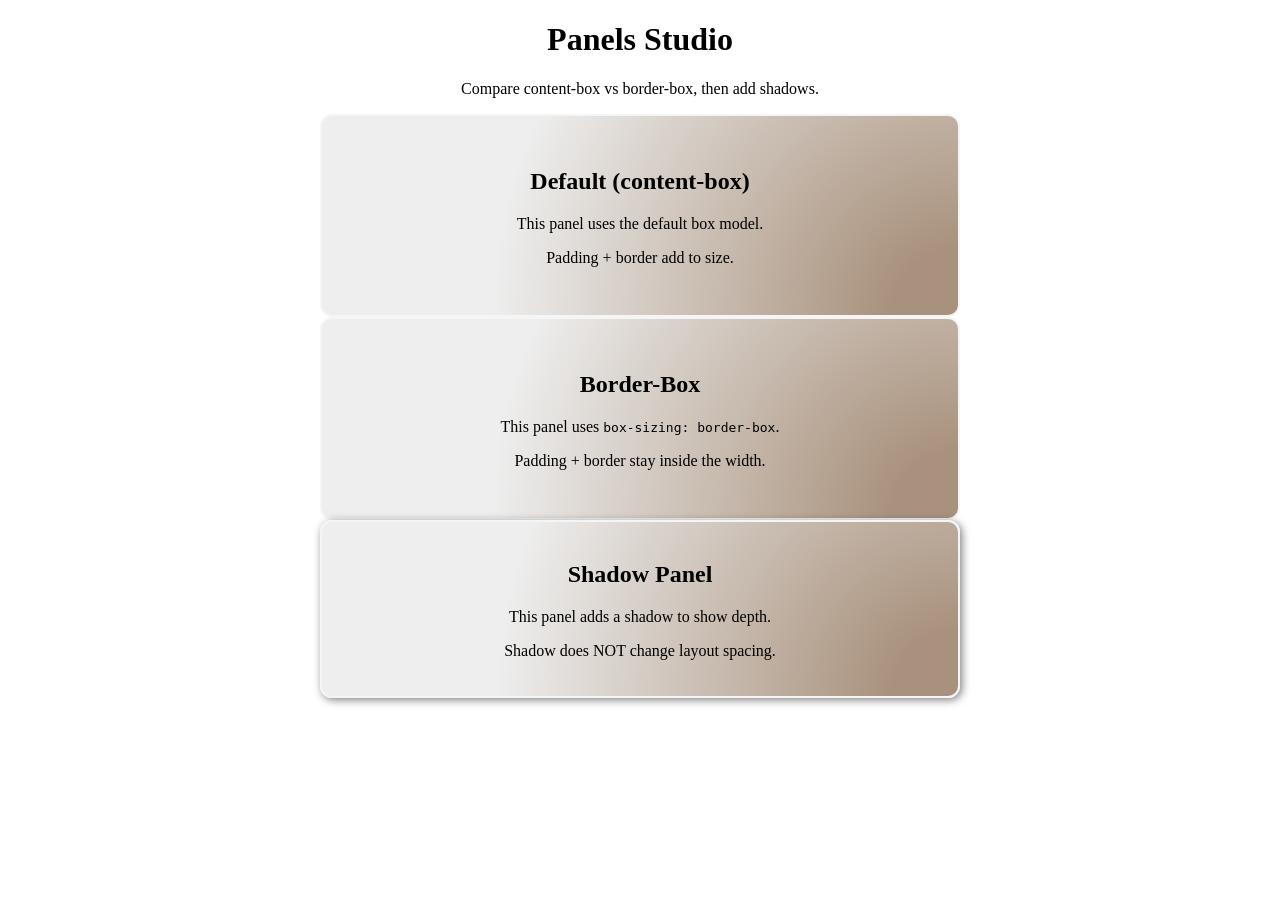
<file: box-model/panels-studio/index.html>
<!DOCTYPE html>
<html lang="en">

<head>
    <meta charset="UTF-8">
    <meta name="viewport" content="width=device-width, initial-scale=1.0">
    <title>Panels Studio</title>
    <link rel="stylesheet" href="/box-model/panels-studio/styles.css">
</head>

<body>
    <main class="page">
        <h1>Panels Studio</h1>
        <p class="subtitle">Compare content-box vs border-box, then add shadows.</p>

        <section class="row">
            <div class="panel panel--default">
                <h2>Default (content-box)</h2>
                <p>This panel uses the default box model.</p>
                <p class="small">Padding + border add to size.</p>
            </div>

            <div class="panel panel--borderbox">
                <h2>Border-Box</h2>
                <p>This panel uses <code>box-sizing: border-box</code>.</p>
                <p class="small">Padding + border stay inside the width.</p>
            </div>

            <div class="panel panel--shadow">
                <h2>Shadow Panel</h2>
                <p>This panel adds a shadow to show depth.</p>
                <p class="small">Shadow does NOT change layout spacing.</p>
            </div>
        </section>
    </main>
</body>

</html>
</file>
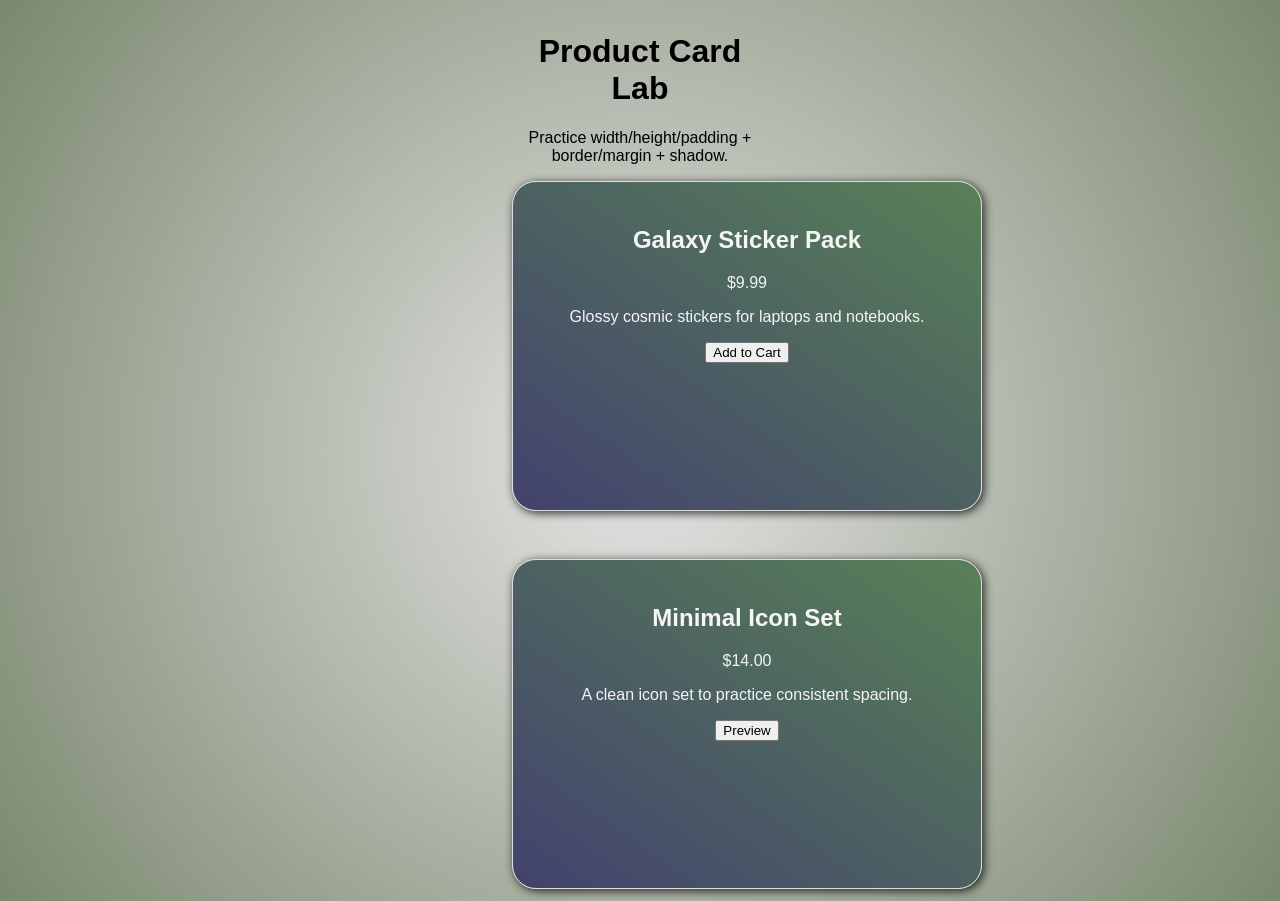
<file: box-model/product-card/index.html>
<!DOCTYPE html>
<html lang="en">

<head>
    <meta charset="UTF-8" />
    <meta name="viewport" content="width=device-width, initial-scale=1.0" />
    <title>Product Card Lab</title>
    <link rel="stylesheet" href="/box-model/product-card/styles.css" />
</head>

<body>
    <main class="page">
        <h1>Product Card Lab</h1>
        <p class="subtitle">Practice width/height/padding + border/margin + shadow.</p>

        <section class="grid">
            <article class="card" id="cardA">
                <h2 class="card__title">Galaxy Sticker Pack</h2>
                <p class="card__price">$9.99</p>
                <p class="card__desc">Glossy cosmic stickers for laptops and notebooks.</p>
                <button class="card__btn">Add to Cart</button>
            </article>

            <article class="card" id="cardB">
                <h2 class="card__title">Minimal Icon Set</h2>
                <p class="card__price">$14.00</p>
                <p class="card__desc">A clean icon set to practice consistent spacing.</p>
                <button class="card__btn">Preview</button>
            </article>
        </section>
    </main>
</body>

</html>
</file>
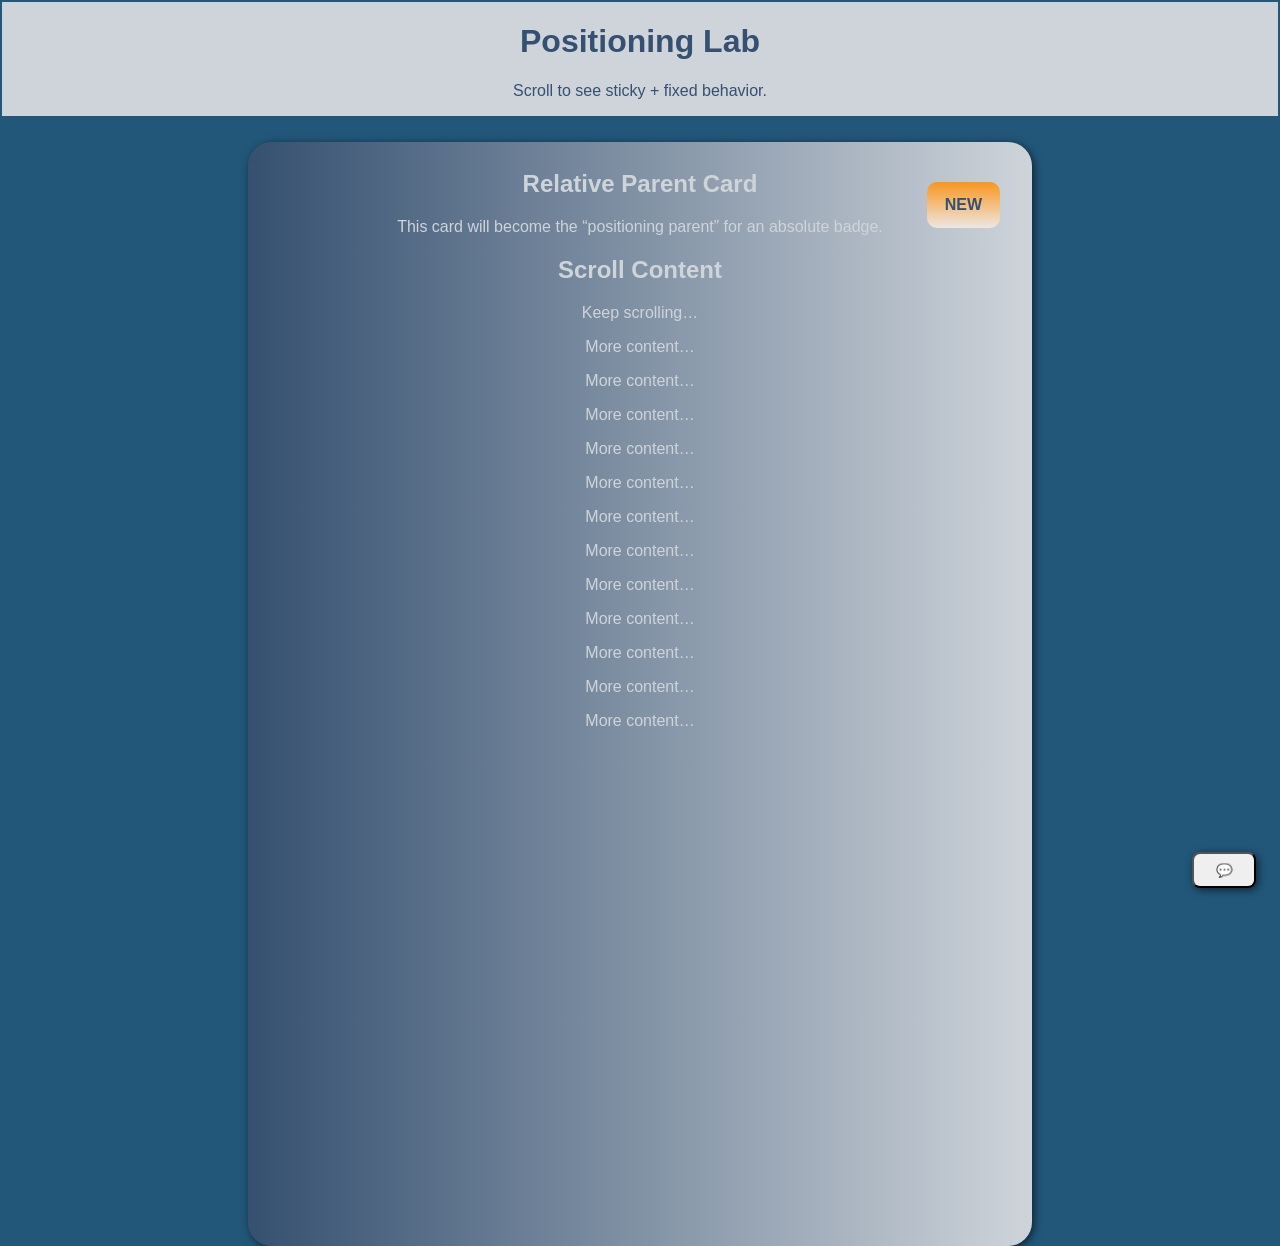
<file: layout-and-positioning/badge-popup/index.html>
<!DOCTYPE html>
<html lang="en">

<head>
    <meta charset="UTF-8">
    <meta name="viewport" content="width=device-width, initial-scale=1.0">
    <title>Badge Popup</title>
    <link rel="stylesheet" href="/layout-and-positioning/badge-popup/styles.css">
</head>

<body>
    <header class="sticky-header">
        <h1>Positioning Lab</h1>
        <p class="small">Scroll to see sticky + fixed behavior.</p>
    </header>

    <main class="page">
        <section class="card relative-parent">
            <h2>Relative Parent Card</h2>
            <p>This card will become the “positioning parent” for an absolute badge.</p>
            <span class="badge">NEW</span>
        </section>

        <section class="content">
            <h2>Scroll Content</h2>
            <p>Keep scrolling…</p>
            <div class="filler">
                <p>More content…</p>
                <p>More content…</p>
                <p>More content…</p>
                <p>More content…</p>
                <p>More content…</p>
                <p>More content…</p>
                <p>More content…</p>
                <p>More content…</p>
                <p>More content…</p>
                <p>More content…</p>
                <p>More content…</p>
                <p>More content…</p>
            </div>
        </section>
    </main>

    <button class="chat-fab" aria-label="Open chat">💬</button>
</body>

</html>
</file>
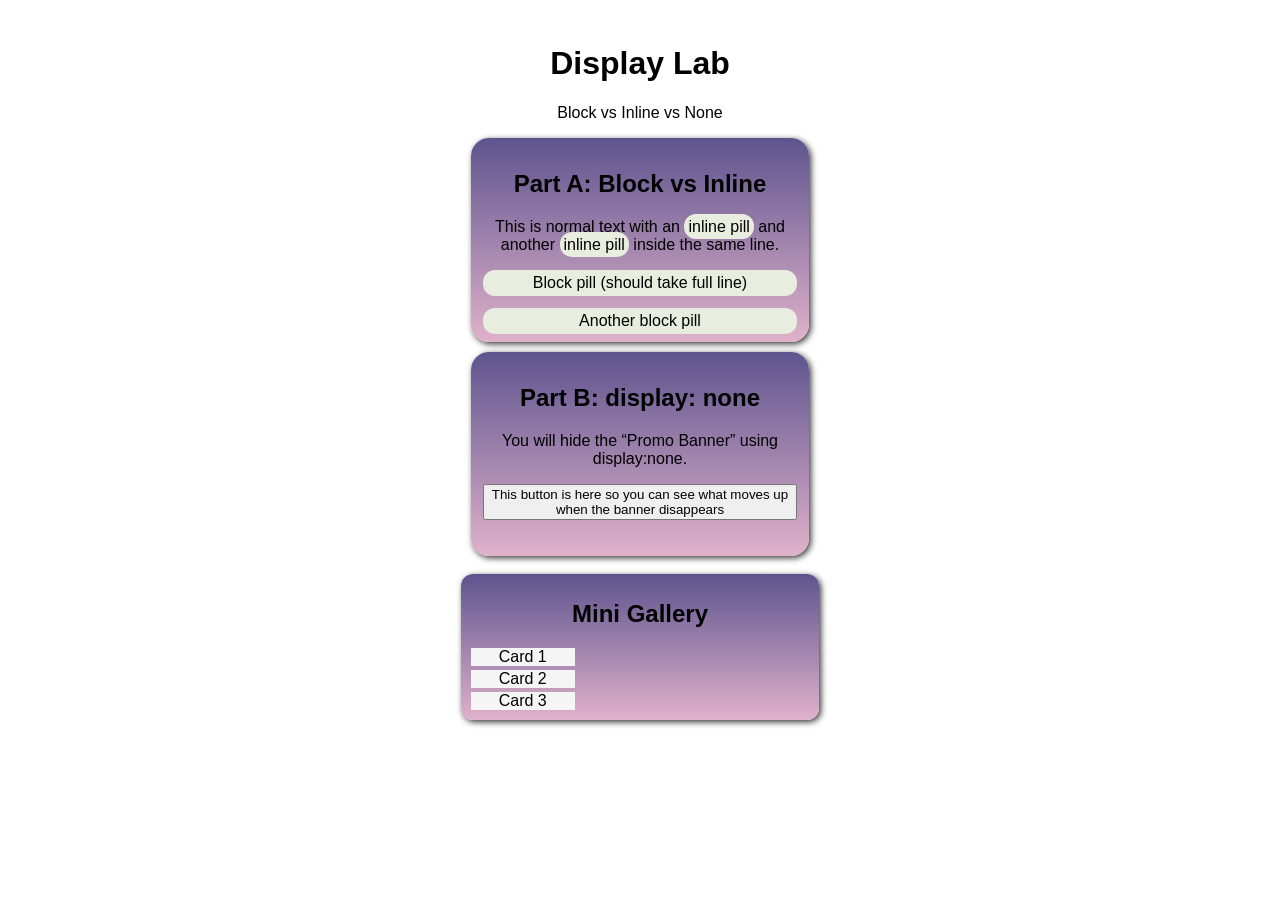
<file: layout-and-positioning/display-gallery/index.html>
<!DOCTYPE html>
<html lang="en">

<head>
    <meta charset="UTF-8">
    <meta name="viewport" content="width=device-width, initial-scale=1.0">
    <title>Toggle Gallery</title>
    <link rel="stylesheet" href="/layout-and-positioning/display-gallery/styles.css">
</head>

<body>
    <main class="page">
        <h1>Display Lab</h1>
        <p class="subtitle">Block vs Inline vs None</p>

        <section class="demo">
            <h2>Part A: Block vs Inline</h2>
            <p>
                This is normal text with an
                <span class="pill pill--inline">inline pill</span>
                and another
                <span class="pill pill--inline">inline pill</span>
                inside the same line.
            </p>

            <div class="pill pill--block">Block pill (should take full line)</div>
            <div class="pill pill--block">Another block pill</div>
        </section>

        <section class="demo">
            <h2>Part B: display: none</h2>
            <p class="small">You will hide the “Promo Banner” using display:none.</p>
            <div class="banner">🔥 Promo Banner: 50% off (hide me)</div>
            <button class="btn">This button is here so you can see what moves up when the banner disappears</button>
        </section>

        <section class="grid">
            <h2>Mini Gallery</h2>
            <div class="card">Card 1</div>
            <div class="card">Card 2</div>
            <div class="card">Card 3</div>
        </section>
    </main>
</body>

</html>
</file>
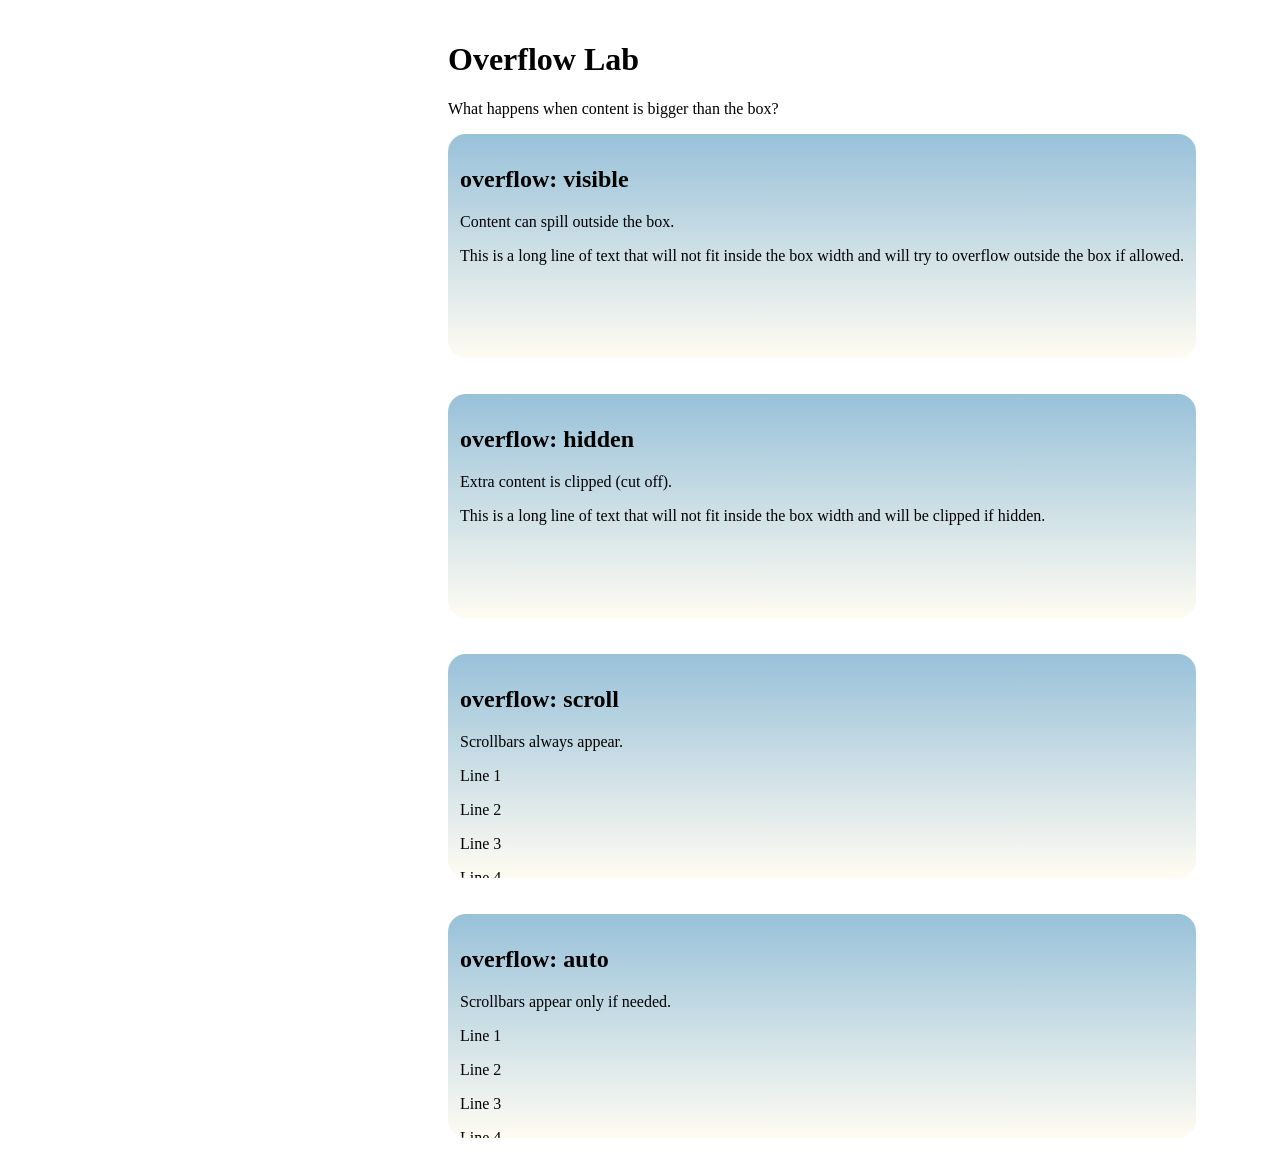
<file: layout-and-positioning/scroll-card/index.html>
<!DOCTYPE html>
<html lang="en">

<head>
    <meta charset="UTF-8">
    <meta name="viewport" content="width=device-width, initial-scale=1.0">
    <title>Scroll Card</title>
    <link rel="stylesheet" href="/layout-and-positioning/scroll-card/styles.css">
</head>

<body>
    <main class="page">
        <h1>Overflow Lab</h1>
        <p class="subtitle">What happens when content is bigger than the box?</p>

        <section class="row">
            <article class="box box--visible">
                <h2>overflow: visible</h2>
                <p class="small">Content can spill outside the box.</p>
                <div class="long-content">
                    This is a long line of text that will not fit inside the box width and will try to overflow outside
                    the box if allowed.
                </div>
            </article>

            <article class="box box--hidden">
                <h2>overflow: hidden</h2>
                <p class="small">Extra content is clipped (cut off).</p>
                <div class="long-content">
                    This is a long line of text that will not fit inside the box width and will be clipped if hidden.
                </div>
            </article>

            <article class="box box--scroll">
                <h2>overflow: scroll</h2>
                <p class="small">Scrollbars always appear.</p>
                <div class="tall-content">
                    <p>Line 1</p>
                    <p>Line 2</p>
                    <p>Line 3</p>
                    <p>Line 4</p>
                    <p>Line 5</p>
                    <p>Line 6</p>
                    <p>Line 7</p>
                    <p>Line 8</p>
                </div>
            </article>

            <article class="box box--auto">
                <h2>overflow: auto</h2>
                <p class="small">Scrollbars appear only if needed.</p>
                <div class="tall-content">
                    <p>Line 1</p>
                    <p>Line 2</p>
                    <p>Line 3</p>
                    <p>Line 4</p>
                    <p>Line 5</p>
                    <p>Line 6</p>
                    <p>Line 7</p>
                    <p>Line 8</p>
                </div>
            </article>
        </section>
    </main>
</body>

</html>
</file>
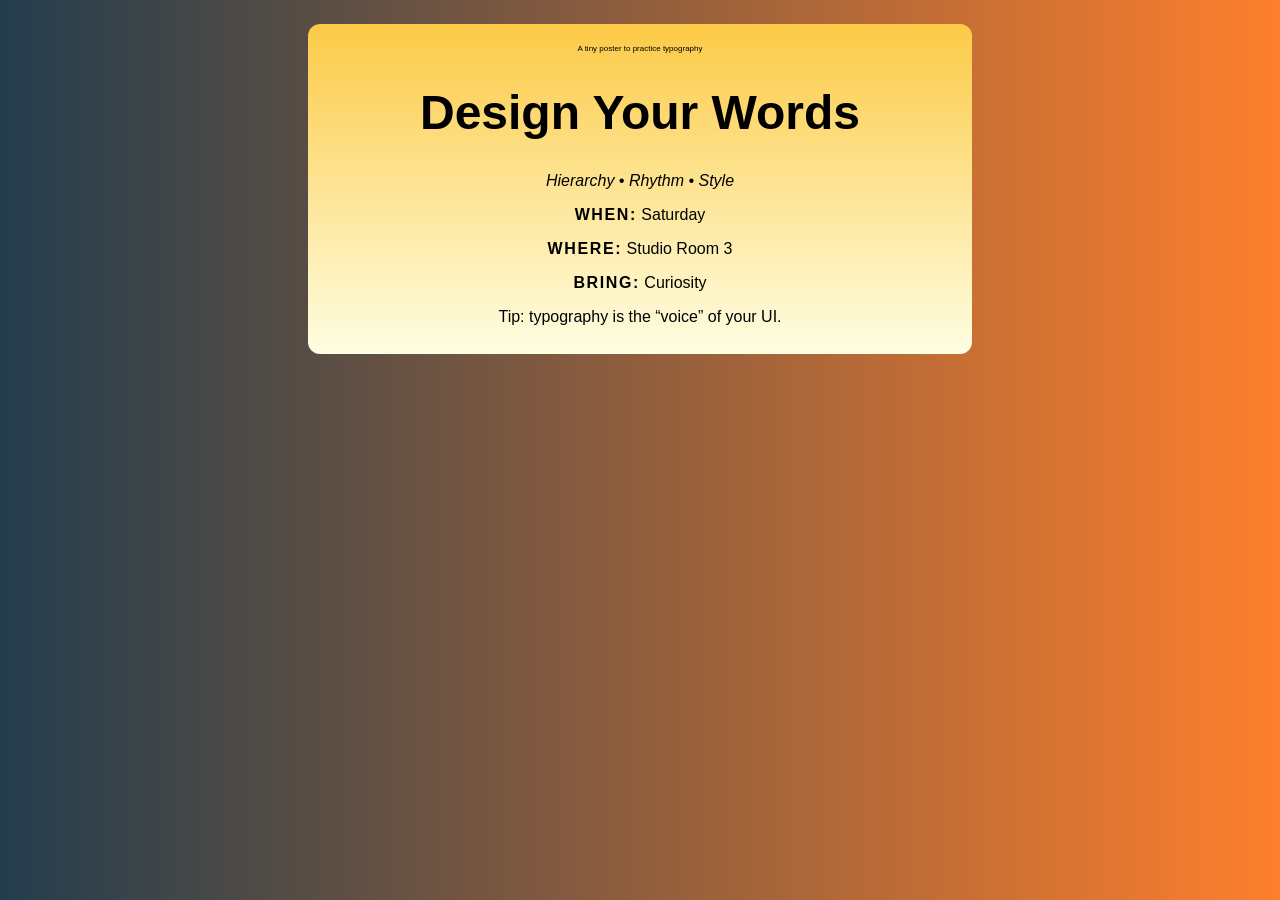
<file: typography/poster/index.html>
<!DOCTYPE html>
<html lang="en">

<head>
    <meta charset="UTF-8">
    <meta name="viewport" content="width=device-width, initial-scale=1.0">
    <title>Poster</title>
    <link rel="stylesheet" href="/typography/poster/styles.css">
</head>

<body>
    <main class="poster">
        <p class="tagline">A tiny poster to practice typography</p>
        <h1 class="headline">Design Your Words</h1>
        <p class="subhead">Hierarchy • Rhythm • Style</p>

        <section class="details">
            <p><span class="label">When:</span> Saturday</p>
            <p><span class="label">Where:</span> Studio Room 3</p>
            <p><span class="label">Bring:</span> Curiosity</p>
        </section>

        <p class="footnote">Tip: typography is the “voice” of your UI.</p>
    </main>
</body>

</html>
</file>
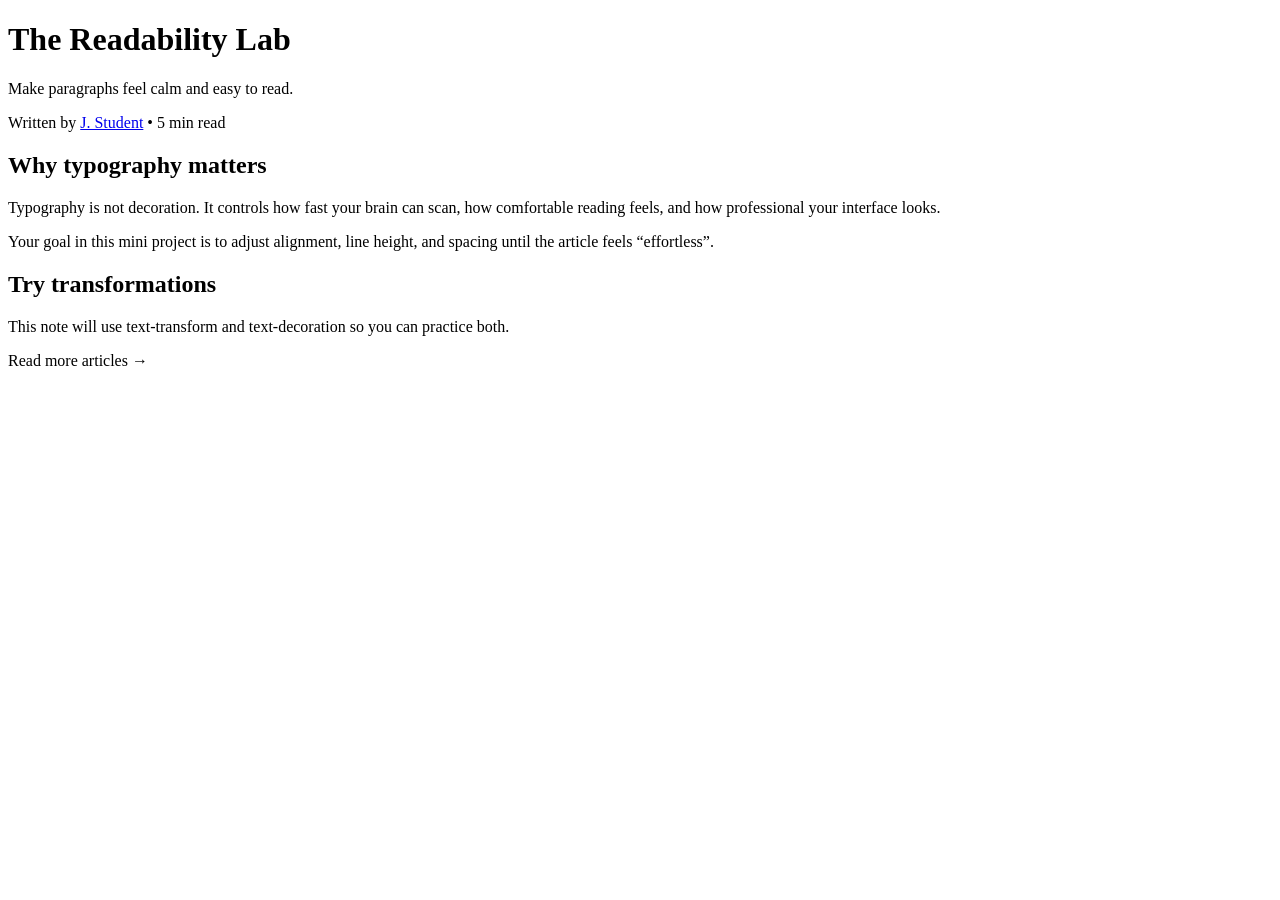
<file: typography/readability-article/index.html>
<!DOCTYPE html>
<html lang="en">

<head>
    <meta charset="UTF-8">
    <meta name="viewport" content="width=device-width, initial-scale=1.0">
    <title>Readability Lab</title>
    <link rel="stylesheet" href="/typography/readability-article/styles.css">
</head>

<body>
    <main class="page">
        <header class="header">
            <h1 class="title">The Readability Lab</h1>
            <p class="kicker">Make paragraphs feel calm and easy to read.</p>
        </header>

        <article class="article">
            <p class="meta">Written by <a class="author" href="#">J. Student</a> • 5 min read</p>

            <h2 class="subtitle">Why typography matters</h2>
            <p class="para">Typography is not decoration. It controls how fast your brain can scan, how comfortable
                reading feels, and how professional your interface looks.</p>
            <p class="para">Your goal in this mini project is to adjust alignment, line height, and spacing until the
                article feels “effortless”.</p>

            <h2 class="subtitle">Try transformations</h2>
            <p class="para note">This note will use text-transform and text-decoration so you can practice both.</p>

            <p class="cta">Read more articles →</p>
        </article>
    </main>
</body>

</html>
</file>
<file: box-model/panels-studio/styles.css>
/*
  🧠 PROJECT: Panels Studio — box-sizing & box-shadow

  ✅ TOPICS
  - Box Model (content → padding → border → margin)
  - width / height / padding
  - border / margin
  - box-sizing
  - box-shadow

  IMPORTANT 


/* STEP 1 — Layout row (visual comparison) */
/*
  Style body + .page (font, remove margin, max-width, padding).
  Make .row a responsive grid: 3 columns when there is space, otherwise stack.
  Add gap so panels don't touch.
*/
body {
    margin: 0;
    padding: 0;
}


.page {
    max-width: 50%;
    font-family: fantasy;
    margin: 0 auto;
    text-align: center;
}

/* STEP 2 — Give all panels the same base styling */
/*
  Select .panel: add background, border, border-radius, and padding.
  This gives all panels the same starting point.
*/

.panel {
    background: radial-gradient(circle at 100% 100%,
            #a9927d 10%,
            #eeeeee 70%);

    border: 2px solid whitesmoke;
    border-radius: 12px;
    padding: 20px;
}

/* STEP 3 — Show the problem (default sizing) */
/*
  On .panel--default, increase padding (example: 28px).
  Notice: with default sizing, extra padding can make it feel larger.
*/

.panel--default {
    padding: 32px;
}

/* STEP 4 — Fix with box-sizing: border-box */
/*
  On .panel--borderbox, set box-sizing: border-box.
  Give it the same padding value as .panel--default.
  Observe: it stays consistent because padding/border stay inside the width.
*/

.panel--borderbox {
    box-sizing: border-box;
    padding: 32px;
}

/* STEP 5 — Add box-shadow (depth) */
/*
  On .panel--shadow, add a box-shadow (subtle but visible).
  Confirm: shadow does not change layout spacing.
*/

.panel--shadow {
    box-shadow: 2px 2px 8px rgba(0, 0, 0, .5);
}

/*
  ✅ FINAL CHECKLIST
  - Can you point to content/padding/border/margin on your boxes?
  - Did you test changing padding and border thickness?
  - Did you test box-sizing: border-box?
  - Did you add box-shadow and confirm it doesn't change layout spacing?
*/
</file>
<file: box-model/product-card/styles.css>
/*
  🧠 PROJECT: Product Card Lab — Width/Height/Padding

  ✅ TOPICS
  - Box Model (content → padding → border → margin)
  - width / height / padding
  - border / margin
  - box-sizing
  - box-shadow

  🎯 GOAL: Control size using width/height/padding and clearly identify content vs padding vs border vs margin.
*/

/* STEP 1 — Page + grid layout (so you can SEE spacing) */
/*
  Select body: set font-family and remove default margin.
  Select .page: set max-width, center it with margin: 0 auto, and add padding.
  Select .grid: use display: grid and gap to separate cards.
  This step is NOT the lesson—it's just so the box model is visible.
*/

body {
    font-family: Arial, Helvetica, sans-serif;
    margin: 0;
    padding: 0;
    background-image: radial-gradient(circle, #e5e5e5, #7b886f);
}

.page {
    max-width: 20%;
    margin: 0 auto;
    padding: 12px;
    text-align: center;
}

.grid {
    display: grid;
    gap: 24px;
}


/* STEP 2 — Card size (width/height) */
/*
  Select .card and set a width (example: 320px).
  Set a min-height (example: 220px) so height behavior is visible.
  Add a background color so you can SEE the content box.
*/

.card {
    width: 420px;
    min-height: 280px;
    background-image: linear-gradient(to bottom left, #588157, rgb(66, 66, 109));
    color: whitesmoke;
    padding: 24px;
    border-radius: 24px;
    box-shadow: 2px 2px 10px rgba(0, 0, 0, .8);
    border: 1.5px solid #ddd;
}

/* STEP 3 — Padding (space INSIDE the card) */
/*
  Add padding to .card (example: 18px).
  Explain to yourself: padding pushes content away from the edges.
  Test: change padding to 36px and notice what changes.
*/



/* STEP 4 — Border (outline around padding) */
/*
  Add a border to .card (example: 2px solid #ddd).
  Add border-radius so edges are rounded.
  Test: make border 6px thick and see how the box changes.
*/

/* ✅ WRITE YOUR CSS UNDER THIS LINE */

/* STEP 5 — Margin (space OUTSIDE the card) */
/*
  Add margin-top ONLY to #cardB (example: 18px).
  Notice: margin moves the whole card away from neighbors.
  Say it: padding = inside space, margin = outside space.
*/

#cardB {
    margin-top: 24px;
}

/* STEP 6 — Box shadow (depth without affecting layout) */
/*
  Add box-shadow to .card (subtle).
  Confirm: shadow does not push other elements away (not like margin).
*/

/* ✅ WRITE YOUR CSS UNDER THIS LINE */

/*
  ✅ FINAL CHECKLIST
  - Can you point to content/padding/border/margin on your boxes?
  - Did you test changing padding and border thickness?
  - Did you test box-sizing: border-box?
  - Did you add box-shadow and confirm it doesn't change layout spacing?
*/
</file>
<file: layout-and-positioning/badge-popup/styles.css>
/*
  🧠 PROJECT: Positioning Lab — relative/absolute/fixed/sticky

  ✅ TOPICS PRACTICED
  - display: block vs inline vs none
  - position: static / relative / absolute / fixed / sticky
  - top / right / bottom / left
  - overflow: visible / hidden / scroll / auto


  🎯 GOAL: Learn how static/relative/absolute/fixed/sticky behave using visible UI pieces.
*/

/* STEP 1 — Base styling + ensure scroll exists */
/*
  Style body and .page (font, remove margin, max-width, padding).
  Give .filler a big min-height so the page scrolls (if needed).
  Scrolling is required to test sticky + fixed.
*/

body {
    margin: 0;
    padding: 0;
    box-sizing: border-box;
    font-family: Arial, Helvetica, sans-serif;
    text-align: center;
    background-color: #22577a;
    color: #ced4da;
}

.filler {
    min-height: 100vh;
}

.page {
    max-width: 60%;
    margin: 0 auto;
    padding: 8px;
    background-image: linear-gradient(to right, #355070, #ced4da);

    border-radius: 24px;
    box-shadow: 2px 2px 8px rgba(0, 0, 0, .6);
}

/* STEP 2 — Sticky header */
/*
  Select .sticky-header and set position: sticky.
  Set top: 0 so it sticks to the top when you scroll.
  Add background + border so it looks like a real header.
*/

.sticky-header {
    position: sticky;
    top: 0;
    background-color: #ced4da;
    color: #355070;
    border: 2px solid #22577a;
    margin-bottom: 24px;
}

/* STEP 3 — Make the card a relative positioning parent */
/*
  Select .relative-parent and set position: relative.
  This does not move the card by itself.
  It allows absolutely positioned children to use this card as their reference.
*/

.relative-parent {
    position: relative;
}

/* STEP 4 — Place the badge with absolute positioning */
/*
  Select .badge and set position: absolute.
  Use top and right to place it in the top-right corner of the card.
  Example: top: 12px; right: 12px;
  Add padding, border-radius, background, and color so it looks like a badge.
*/

.badge {
    position: absolute;
    top: 12px;
    right: 24px;
    color: #355070;
    font-weight: bold;
    background-image: linear-gradient(to bottom, #f8961e, #ede7e3);
    padding: 14px 18px;
    border-radius: 10px;
}

.badge:hover {
    background-image: linear-gradient(to bottom, #ffd670, #fff5d0);
}

/* STEP 5 — Create a fixed floating button */
/*
  Select .chat-fab and set position: fixed.
  Use bottom and right to pin it to the screen.
  Example: bottom: 18px; right: 18px;
  Add width/height, border-radius, and box-shadow.
*/

.chat-fab {
    position: fixed;
    bottom: 12px;
    right: 24px;
    width: 5%;
    height: 4vh;
    border-radius: 8px;
    box-shadow: 2px 2px 8px rgba(0, 0, 0, .6);
}

/* STEP 6 — Reminder about static */
/*
  Static is the default position.
  If an element is static, top/right/bottom/left do nothing.
  Only relative/absolute/fixed/sticky respond to those offsets.
*/
</file>
<file: layout-and-positioning/display-gallery/styles.css>
/*
  🧠 PROJECT: Display Lab — block vs inline vs none
*/

/* STEP 1 — Basic page styling (visual helper) */
/*
  Style body: remove default margin and set a font-family.
  Style .page: max-width, center with margin: 0 auto, add padding.
  Add simple card-like styling for .demo sections so you can read clearly.
*/

body {
    margin: 0;
    padding: 0;
    font-family: Arial, Helvetica, sans-serif;
}

.page {
    max-width: 28%;
    margin: 0 auto;
    padding: 24px;
    text-align: center;
}

.demo {
    height: 20vh;
    background-image: linear-gradient(to bottom, #5e548e, #e0b1cb);
    border-radius: 18px;
    padding: 12px;
    margin: 10px;
    box-shadow: 2px 2px 6px rgba(0, 0, 0, .8);
}

/* STEP 2 — Show inline behavior (inline pills) */
/*
  Select .pill--inline and set display: inline (inline is default for span).
  Add padding + border-radius + background so it looks like a pill.
  Notice: inline elements do NOT start on a new line.
*/

.pill--inline {
    display: inline;
    background-color: #e8eddf;
    padding: 4px;
    border-radius: 12px;
}

/* STEP 3 — Show block behavior (block pills) */
/*
  Select .pill--block and set display: block.
  Add the same pill styling so it matches the inline version.
  Add margin-top so the block pills have breathing room.
  Notice: block elements take the full line.
*/

.pill--block {
    display: block;
    margin-top: 12px;
    background-color: #e8eddf;
    padding: 4px;
    border-radius: 12px;
}

/* STEP 4 — display:none removes from layout */
/*
  Select .banner and set display: none.
  Observe: the button moves up because the banner is removed from layout.
*/

.banner {
    display: none;
}

/* STEP 5 — Mini gallery boxes */
/*
  Select .grid and add margin-top.
  Select .grid .card and style them (background, padding, border, radius).
  This reinforces block layout and stacking.
*/

.grid {
    margin-top: 18px;
    background-image: linear-gradient(to bottom, #5e548e, #e0b1cb);
    border-radius: 12px;
    padding: 6px;
    box-shadow: 2px 2px 6px rgba(0, 0, 0, .8);
}

.card {
    margin: 4px;
    max-width: 30%;
    background-color: whitesmoke;
}
</file>
<file: layout-and-positioning/scroll-card/styles.css>
/*
  🧠 PROJECT: Overflow Lab — hidden/scroll/auto

  ✅ TOPICS PRACTICED
  - display: block vs inline vs none
  - position: static / relative / absolute / fixed / sticky
  - top / right / bottom / left
  - overflow: visible / hidden / scroll / auto

  IMPORTANT 
  - After each step: SAVE → REFRESH.

  🎯 GOAL: Learn what overflow does when content is bigger than its container.
*/

/* STEP 1 — Layout so overflow is easy to see */
/*
  Style body and .page (font, remove margin, max-width, padding).
  Make .row a responsive grid with gap.
  Give .box a fixed height so overflow can happen.
*/

body {
    margin: 0;
    padding: 0;
    box-sizing: border-box;
}

.page {
    max-width: 30%;
    padding: 20px;
    margin: 0 auto;
}

.row {
    display: grid;
    gap: 36px;
}

.box {
    height: 200px;
    background-image: linear-gradient(to bottom, #98c1d9, #fffcf2);
    padding: 12px;
    border-radius: 18px;
}

.long-content {
    white-space: nowrap;
}

/* STEP 2 — Base box styling */
/*
  Style .box with background, border, padding, border-radius.
  Set height: 180px (or similar).
  Style .long-content so it is one long line (hint: white-space: nowrap).
*/


/* STEP 3 — overflow: visible */
/*
  Select .box--visible and set overflow: visible.
  Observe: content spills outside the box.
*/

.box--visible {
    overflow: visible;
}

/* STEP 4 — overflow: hidden */
/*
  Select .box--hidden and set overflow: hidden.
  Observe: content is cut off (clipped).
*/

.box--hidden {
    overflow: hidden;
}

/* STEP 5 — overflow: scroll */
/*
  Select .box--scroll and set overflow: scroll.
  Observe: scrollbars appear (even if always needed).
*/

.box--scroll {
    overflow: scroll;
}

/* STEP 6 — overflow: auto */
/*
  Select .box--auto and set overflow: auto.
  Observe: scrollbars appear only when necessary.
*/

.box--auto {
    overflow: auto;
}
</file>
<file: typography/poster/styles.css>
/*
  🧠 PROJECT: Typography Poster — Font Family/Size/Weight/Style

  ✅ TYPOGRAPHY TOPICS PRACTICED
  - font-family
  - font-size
  - font-weight
  - font-style
  - text-align
  - line-height
  - letter-spacing / word-spacing
  - text-transform
  - text-decoration
  - importing Google Fonts (project 3)

  IMPORTANT 
  - After each step: SAVE → REFRESH.

  🎯 GOAL: Practice changing font-family, font-size, font-weight, and font-style to create hierarchy.
*/

/* STEP 1 — Base page font + background */
/*
  Select body and remove default margin.
  Set a base font-family for the whole page (example: system-ui).
  Set a background color and center the poster.
*/

body {
    margin: 0;
    padding: 0;
    box-sizing: border-box;
    font-family: Arial, Helvetica, sans-serif;
    background: linear-gradient(90deg, #233d4d, #fe7f2d);
}

.poster {
    max-width: 50%;
    padding: 12px;
    margin: 24px auto;
    background: linear-gradient(to bottom, #fcca46, #fefee3);
    border-radius: 12px;
    text-align: center;
}

/* STEP 2 — Poster container typography */
/*
  Select .poster and set width (example: 520px) and padding.
  Give it a background color and border-radius so it looks like a card/poster.
  Set text-align: center so it feels like a poster.
*/


/* STEP 3 — Headline hierarchy (font-size + weight) */
/*
  Select .headline.
  Make it the biggest text using font-size (example: 3rem).
  Make it bold using font-weight (example: 800).
*/

.headline {
    font-size: 3rem;
    font-weight: bold;
}

/* STEP 4 — Tagline and subhead (style differences) */
/*
  Select .tagline and make it smaller using font-size.
  Select .subhead and try font-style: italic.
  This shows how font-style changes the “tone”.
*/
.tagline {
    font-size: 8px;
}

.subhead {
    font-style: italic;
}


/* STEP 5 — Labels (weight + letter spacing) */
/*
  Select .label and make it bold (font-weight).
  Add letter-spacing (example: 0.08em) to make it feel like a label.
  Bonus: set text-transform: uppercase on .label.
*/

.label {
    font-weight: bold;
    letter-spacing: .1em;
    text-transform: uppercase;
}
</file>
<file: typography/readability-article/styles.css>
/*
  🧠 PROJECT: Readability Lab — Alignment/Line-Height/Spacing/Transform/Decoration

  ✅ TYPOGRAPHY TOPICS PRACTICED
  - font-family
  - font-size
  - font-weight
  - font-style
  - text-align
  - line-height
  - letter-spacing / word-spacing
  - text-transform
  - text-decoration
  - importing Google Fonts (project 3)

  IMPORTANT 
  - After each step: SAVE → REFRESH.

  🎯 GOAL: Practice making text readable and styled using alignment, spacing, transformations, and decoration.
*/

/* STEP 1 — Base typography + page width */
/*
  Select body and remove default margin.
  Set a base font-family and a comfortable base font-size (example: 16px).
  Select .page and set max-width + center it with margin: 0 auto.
  Add padding so text isn't touching the edges.
*/

/* ✅ WRITE YOUR CSS UNDER THIS LINE */

/* STEP 2 — Text alignment */
/*
  Select .article and set text-align: left (or try justify just to compare).
  Try changing text-align to center to SEE why articles usually aren't centered.
*/

/* ✅ WRITE YOUR CSS UNDER THIS LINE */

/* STEP 3 — Line height (MOST IMPORTANT) */
/*
  Select .para and set line-height (example: 1.6 to 1.8).
  Observe: higher line-height usually makes paragraphs easier to read.
*/

/* ✅ WRITE YOUR CSS UNDER THIS LINE */

/* STEP 4 — Spacing (letter + word spacing) */
/*
  Select .kicker and add letter-spacing (example: 0.06em).
  Select .para and add word-spacing (example: 0.02em).
  Keep it subtle—too much spacing feels weird.
*/

/* ✅ WRITE YOUR CSS UNDER THIS LINE */

/* STEP 5 — Transform + decoration */
/*
  Select .meta and set text-transform: uppercase to make it look like metadata.
  Select .author and set text-decoration: underline (or remove underline and add a border-bottom).
  Select .note and try text-transform: uppercase OR capitalize.
*/

/* ✅ WRITE YOUR CSS UNDER THIS LINE */
</file>
